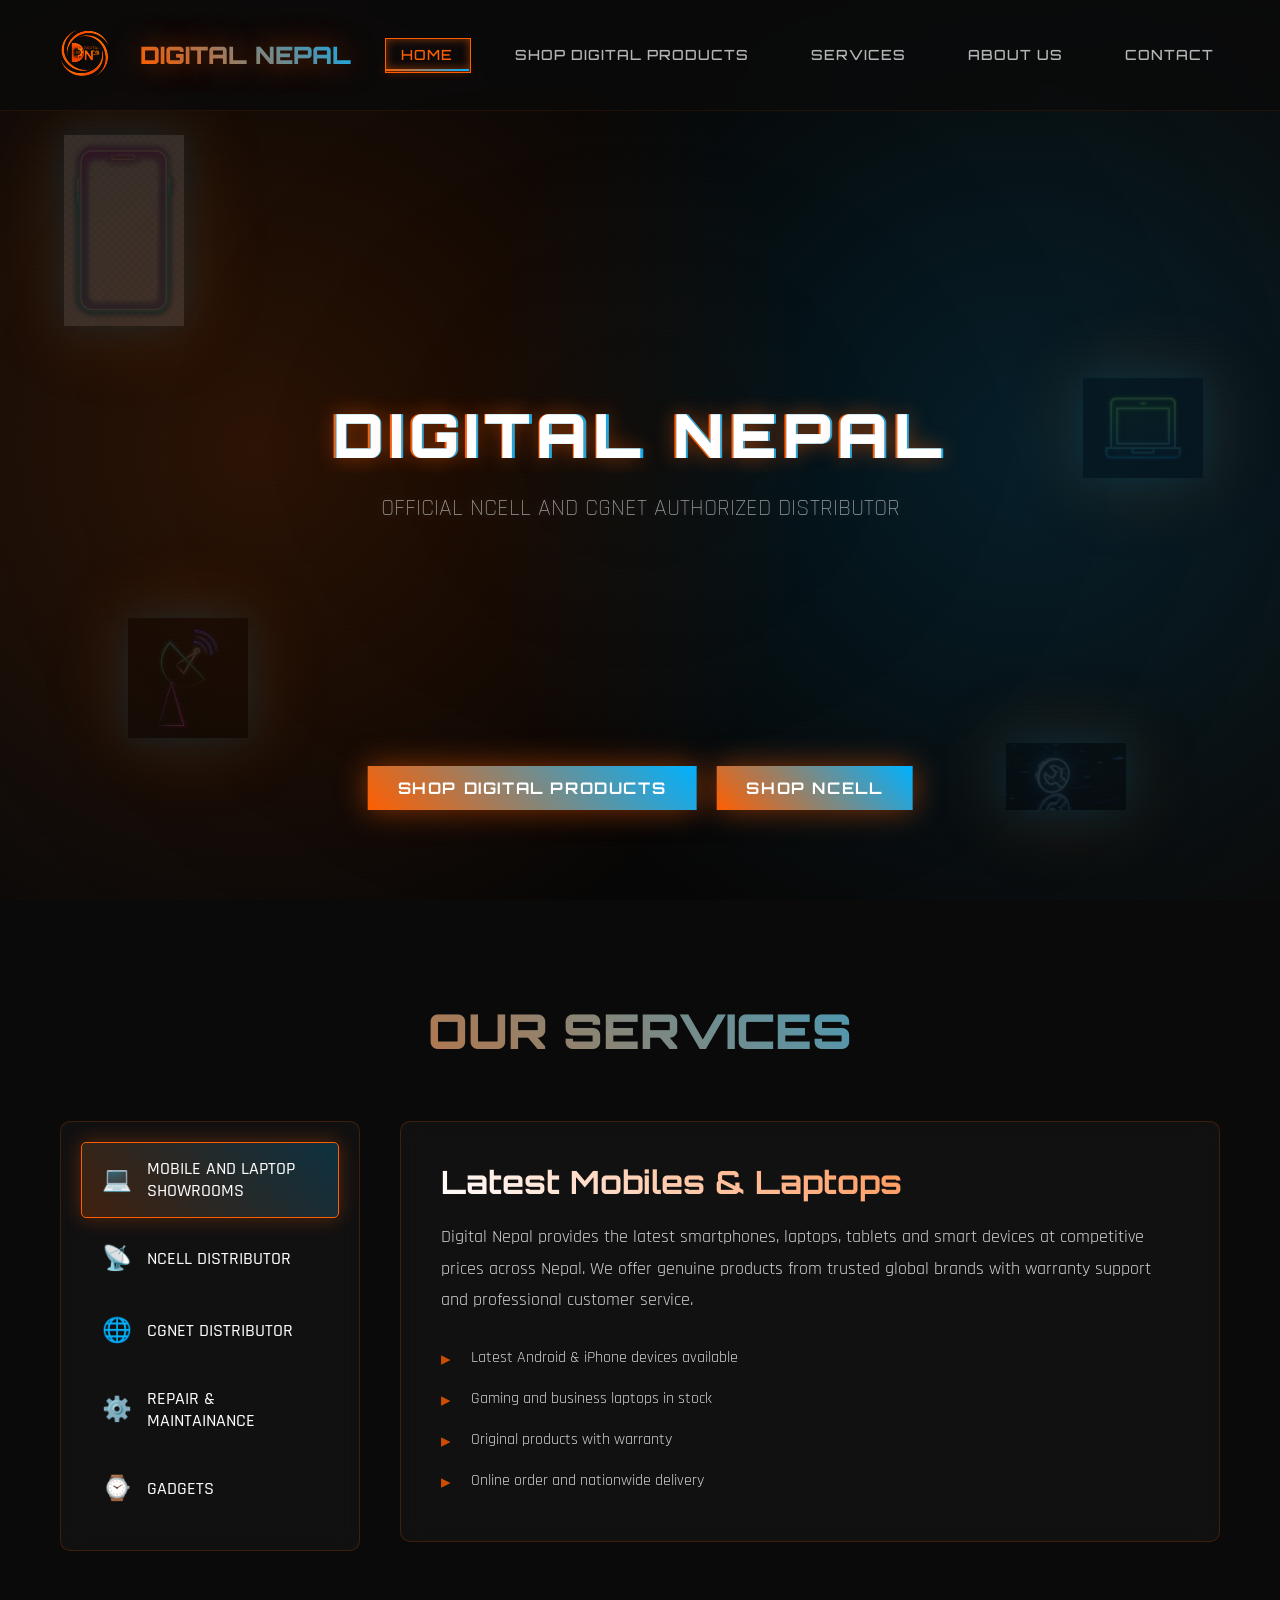
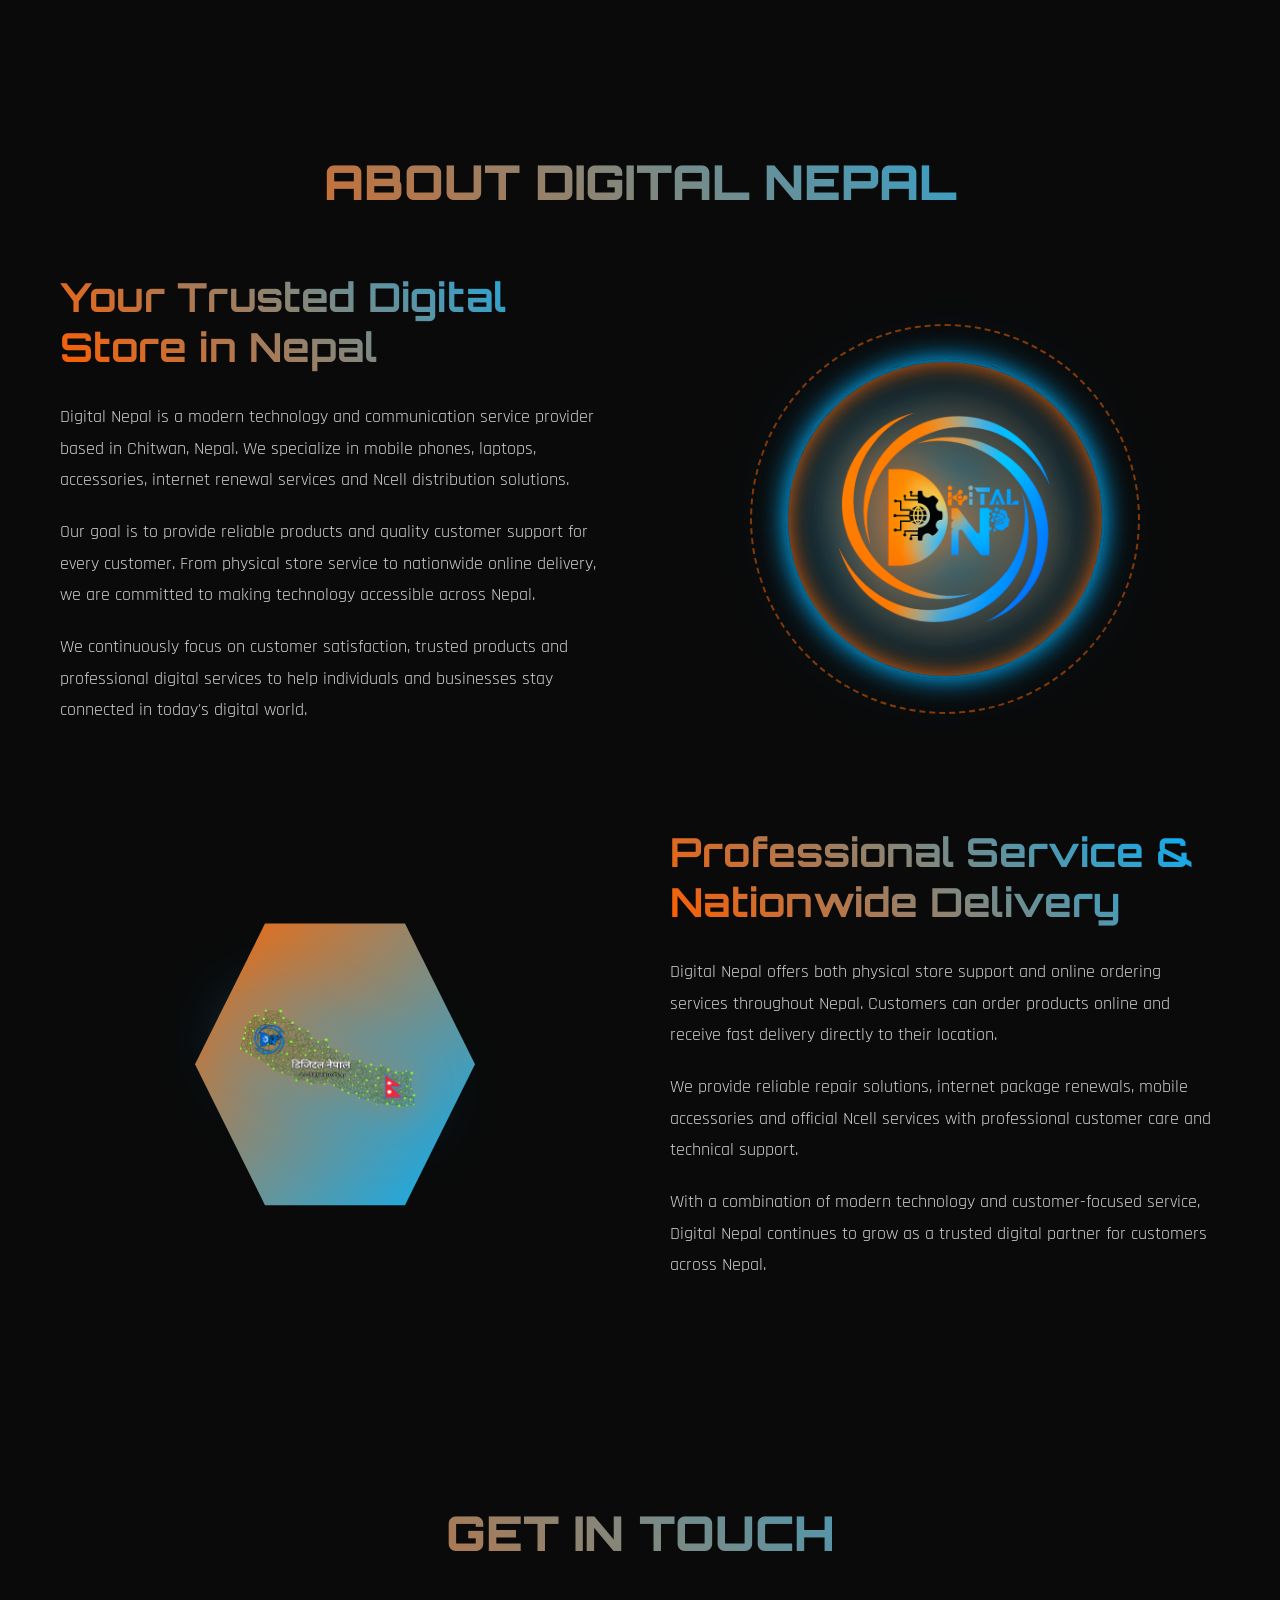
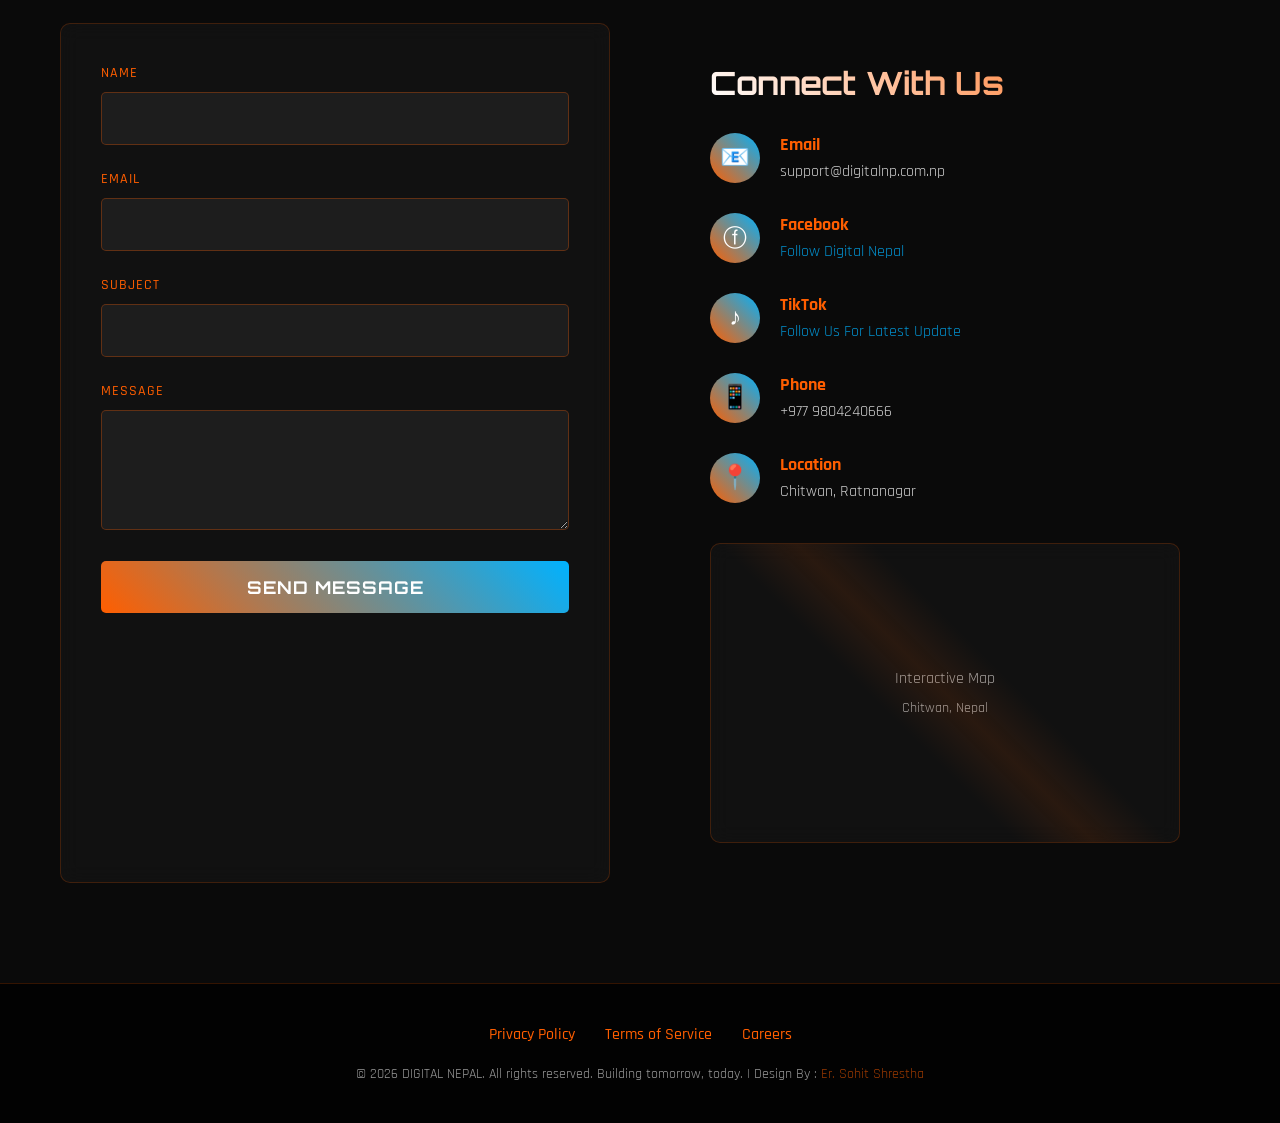
<file: index.html>
<!DOCTYPE html>
<html lang="en">
<head>
    <meta charset="UTF-8">
    <meta name="viewport" content="width=device-width, initial-scale=1.0">
    <title>DIGITAL NEPAL - We Makes Our Nation Digital</title>
    <link href="https://fonts.googleapis.com/css2?family=Orbitron:wght@400;700;900&family=Rajdhani:wght@300;400;500;700&display=swap" rel="stylesheet">
    <link href="templatemo-electric-xtra.css" rel="stylesheet">
<!--

TemplateMo 596 Electric Xtra

https://templatemo.com/tm-596-electric-xtra

-->
</head>
<body>
    <!--Start of Tawk.to Script-->
<script type="text/javascript">
var Tawk_API=Tawk_API||{}, Tawk_LoadStart=new Date();
(function(){
var s1=document.createElement("script"),s0=document.getElementsByTagName("script")[0];
s1.async=true;
s1.src='https://embed.tawk.to/6a8c3a281894113443386c17/1k0ps6bnq';
s1.charset='UTF-8';
s1.setAttribute('crossorigin','*');
s0.parentNode.insertBefore(s1,s0);
})();
</script>
<!--End of Tawk.to Script-->
    <!-- Animated Grid Background -->
    <div class="grid-bg"></div>
    <div class="gradient-overlay"></div>
    <div class="scanlines"></div>

    <!-- Animated Shapes -->
<div class="premium-floating-icons">

    <img src="img/mobile.png" class="premium-icon icon-mobile">

    <img src="img/laptop.png" class="premium-icon icon-laptop">

    <img src="img/network.png" class="premium-icon icon-network">

    <img src="img/repair.png" class="premium-icon icon-repair">

</div>
    
    <!-- Floating Particles -->
    <div id="particles"></div>

    <!-- Navigation -->
    <nav id="navbar">
        <div class="nav-container">
            <a href="https://digitalnp.com.np" class="logo-link">
                <img src="img/logo.png" alt="Digital Nepal Logo" class="main-logo">
                    <defs>
                        <linearGradient id="logoGradient" x1="0%" y1="0%" x2="100%" y2="100%">
                            <stop offset="0%" style="stop-color:#FF5E00;stop-opacity:1" />
                            <stop offset="100%" style="stop-color:#00B2FF;stop-opacity:1" />
                        </linearGradient>
                    </defs>
                    <polygon points="20,2 38,14 38,26 20,38 2,26 2,14" fill="none" stroke="url(#logoGradient)" stroke-width="2"/>
                    <polygon points="20,8 32,16 32,24 20,32 8,24 8,16" fill="url(#logoGradient)" opacity="0.3"/>
                    <circle cx="20" cy="20" r="3" fill="url(#logoGradient)"/>
                </svg>
                <span class="logo-text">DIGITAL NEPAL</span>
            </a>
            <ul class="nav-links" id="navLinks">
                <li><a href="#home" class="nav-link">Home</a></li>
                <li>
    <a href="https://vyaparapp.in/store/hamrodigitalnepal1"
       class="nav-link"
       target="_blank">
       SHOP DIGITAL PRODUCTS
    </a>
</li>
                <li><a href="#features" class="nav-link">SERVICES</a></li>
                <li>
    <a href="about.html" class="nav-link">About Us</a>
</li>
                <li><a href="#contact" class="nav-link">Contact</a></li>
            </ul>
            <div class="menu-toggle" id="menuToggle">
                <span></span>
                <span></span>
                <span></span>
            </div>
        </div>
    </nav>

    <!-- Hero Section -->
    <section class="hero" id="home">
        <div class="hero-content">
            <div class="text-rotator">
                <div class="text-set active">
                    <h1 class="glitch-text" data-text="DIGITAL NEPAL">DIGITAL NEPAL</h1>
                    <p class="subtitle">OFFICIAL NCELL AND CGNET AUTHORIZED DISTRIBUTOR</p>
                </div>
                <div class="text-set">
                    <h1 class="glitch-text" data-text="OUR NEPAL">OUR NEPAL</h1>
                    <p class="subtitle">WE MAKES OUR NATION DIGITAL</p>
                </div>
                <div class="text-set">
                    <h1 class="glitch-text" data-text="DIGITAL NEPAL">DIGITAL NEPAL</h1>
                    <p class="subtitle">मोबाइल र ल्यापटप, नेपाल भरि डेलिभरी को सुबिधा</p>
                </div>
            </div>
        </div>
        <div class="cta-container">
            <a href="https://vyaparapp.in/store/hamrodigitalnepal1" class="cta-button cta-primary">SHOP DIGITAL PRODUCTS</a>
            <a href="https://vyaparapp.in/store/hamrodigitalnepal2" class="cta-button cta-primary">SHOP NCELL</a>
        </div>
    </section>

    <!-- Features Section with Tabs -->
    <section class="features" id="features">
        <h2 class="section-title">Our Services</h2>
        <div class="features-container">
            <div class="feature-tabs">
                <div class="tab-item active" data-tab="MOBILE-AND-LAPTOP-SHOWROOMS">
                    <span class="tab-icon">💻</span>
                    <span>MOBILE AND LAPTOP SHOWROOMS</span>
                </div>
                <div class="tab-item" data-tab="NCELL-DISTRIBUTOR">
                    <span class="tab-icon">📡</span>
                    <span>NCELL DISTRIBUTOR</span>
                </div>
                <div class="tab-item" data-tab="CGNET-DISTRIBUTOR">
                    <span class="tab-icon">🌐</span>
                    <span>CGNET DISTRIBUTOR</span>
                </div>
                <div class="tab-item" data-tab="REPAIR-&-MAINTAINANCE">
                    <span class="tab-icon">⚙️</span>
                    <span>REPAIR & MAINTAINANCE</span>
                </div>
                <div class="tab-item" data-tab="GADGETS">
                    <span class="tab-icon">⌚</span>
                    <span>GADGETS</span>
                </div>
            </div>
            <div class="feature-content">
                <div class="content-panel active" id="MOBILE-AND-LAPTOP-SHOWROOMS">
                    <h3>Latest Mobiles & Laptops</h3>
                    <p>Digital Nepal provides the latest smartphones, laptops, tablets and smart devices at competitive prices across Nepal. We offer genuine products from trusted global brands with warranty support and professional customer service.</p>
                    <ul class="feature-list">
                        <li>Latest Android & iPhone devices available</li>
                        <li>Gaming and business laptops in stock</li>
                        <li>Original products with warranty</li>
                        <li>Online order and nationwide delivery</li>
                    </ul>
                </div>
                <div class="content-panel" id="NCELL-DISTRIBUTOR">
                    <h3>Ncell Recharge, SIM & VFT Services</h3>
                    <p>Digital Nepal is an authorised Ncell distributor providing recharge cards, SIM cards, topup services, internet packs and Virtual Funds Transfer (VFT) services at wholesale and retail prices.</p>
                    <ul class="feature-list">
                        <li>Ncell recharge cards available</li>
                        <li>SIM card activation and replacement</li>
                        <li>Data and voice pack renewal</li>
                        <li>Virtual Funds Transfer (VFT)</li>
                        <li>Wholesale recharge distribution</li>
                    </ul>
                </div>
                <div class="content-panel" id="CGNET-DISTRIBUTOR">
                    <h3>Nepal's Best Internet Service Provider</h3>
                    <p>We provide internet new best packages for students, home users, business purpose, dedicated line with blazing speeds with best price. We also provide renewal and payment services for various Internet Service Providers in Nepal. Customers can quickly renew internet packages and receive instant activation support.</p>
                    <ul class="feature-list">
                        <li>Same day connection</li>
                        <li>Instant online activation</li>
                        <li>Free latest Technology Dual Band Router with free installation.</li>
                        <li>Fast Customer Service</li>
                        <li>Available both Internet and IPTV Facility</li>
                    </ul>
                </div>
                <div class="content-panel" id="REPAIR-&-MAINTAINANCE">
                    <h3>Mobile & Laptop Repair Services</h3>
                    <p>We provide professional repair services for mobile phones, laptops and electronic devices. Our experienced technicians diagnose and repair hardware and software issues using quality tools and genuine parts.</p>
                    <ul class="feature-list">
                        <li>Display and touch replacement</li>
                        <li>Battery and charging repair</li>
                        <li>Laptop formatting and upgrades</li>
                        <li>Fast and reliable service support</li>
                        <li>Software troubleshooting solutions</li>
                    </ul>
                </div>
                <div class="content-panel" id="GADGETS">
                    <h3>Mobile Accessories & Gadgets</h3>
                    <p>Digital Nepal offers a wide range of mobile accessories and smart gadgets including earphones, smartwatches, chargers, speakers, keyboards and premium protection products for your devices.</p>
                    <ul class="feature-list">
                        <li>Original chargers and cables</li>
                        <li>Wireless earbuds and speakers</li>
                        <li>Smart watches and gadgets</li>
                        <li>Tempered glass and phone covers</li>
                        <li>Gaming accessories available</li>
                    </ul>
                </div>
            </div>
        </div>
    </section>

    <!-- About Section -->
    <section class="about" id="about">
        <h2 class="section-title">About Digital Nepal</h2>
        <div class="about-content">
            <div class="about-text">
                <h2>Your Trusted Digital Store in Nepal</h2>
                <p>Digital Nepal is a modern technology and communication service provider based in Chitwan, Nepal. We specialize in mobile phones, laptops, accessories, internet renewal services and Ncell distribution solutions.</p>
                <p>Our goal is to provide reliable products and quality customer support for every customer. From physical store service to nationwide online delivery, we are committed to making technology accessible across Nepal.</p>
                <p>We continuously focus on customer satisfaction, trusted products and professional digital services to help individuals and businesses stay connected in today's digital world.</p>
            </div>
            <div class="about-visual">
                <div class="premium-about-logo">

    <div class="ring ring-one"></div>
    <div class="ring ring-two"></div>

    <img src="img/sohit.png"
         alt="Digital Nepal"
         class="premium-logo">

</div>
            </div>
        </div>
        
        <!-- Second row with reversed layout -->
        <div class="about-content" style="margin-top: 80px;">
            <div class="about-visual">
                <div class="premium-hexagon">

    <div class="hex-border"></div>

    <img src="img/nepal.png"
         alt="Digital Nepal"
         class="hex-logo">

</div>
            </div>
            <div class="about-text">
                <h2>Professional Service & Nationwide Delivery</h2>
                <p>Digital Nepal offers both physical store support and online ordering services throughout Nepal. Customers can order products online and receive fast delivery directly to their location.</p>
                <p>We provide reliable repair solutions, internet package renewals, mobile accessories and official Ncell services with professional customer care and technical support.</p>
                <p>With a combination of modern technology and customer-focused service, Digital Nepal continues to grow as a trusted digital partner for customers across Nepal.</p>
            </div>
        </div>
    </section>

    <!-- Contact Section -->
    <section class="contact" id="contact">
        <h2 class="section-title">Get In Touch</h2>
        <div class="contact-container">
            <div class="contact-form">
                <form id="contactForm">
                    <div class="form-group">
                        <label for="name">Name</label>
                        <input type="text" id="name" name="name" required>
                    </div>
                    <div class="form-group">
                        <label for="email">Email</label>
                        <input type="email" id="email" name="email" required>
                    </div>
                    <div class="form-group">
                        <label for="subject">Subject</label>
                        <input type="text" id="subject" name="subject" required>
                    </div>
                    <div class="form-group">
                        <label for="message">Message</label>
                        <textarea id="message" name="message" required></textarea>
                    </div>
                    <button type="submit" class="submit-btn">Send Message</button>
                </form>
            </div>
            <div class="contact-info">
                <h3>Connect With Us</h3>
                <div class="info-item">
                    <div class="info-icon">📧</div>
                    <div class="info-details">
                        <h4>Email</h4>
                        <p>support@digitalnp.com.np</p>
                    </div>
                </div>
                <div class="info-item">
                    <div class="info-icon">ⓕ</div>
                    <div class="info-details">
                        <h4>Facebook</h4>
                        <p>
                            <a href="https://www.facebook.com/ourdigitalnepal" target="_blank" style="color:#00B2FF; text-decoration:none;">
                Follow Digital Nepal
            </a>
        </p>
                    </div>
                </div>
                <div class="info-item">
                    <div class="info-icon">♪</div>
                    <div class="info-details">
                        <h4>TikTok</h4>
                        <p>
                            <a href="https://www.tiktok.com/@hdnepalofficial?_r=1&_t=ZS-96DF1XPvjnR" target="_blank" style="color:#00B2FF; text-decoration:none;">
                Follow Us For Latest Update
            </a>
        </p>
                    </div>
                </div>
                <div class="info-item">
                    <div class="info-icon">📱</div>
                    <div class="info-details">
                        <h4>Phone</h4>
                        <p>+977 9804240666</p>
                    </div>
                </div>
                <div class="info-item">
                    <div class="info-icon">📍</div>
                    <div class="info-details">
                        <h4>Location</h4>
                        <p>Chitwan, Ratnanagar</p>
                    </div>
                </div>
                <div class="map-container">
                    <div class="map-placeholder">
                        <p>Interactive Map</p>
                        <p style="font-size: 0.9rem; margin-top: 10px;">Chitwan, Nepal</p>
                    </div>
                    <div class="map-overlay"></div>
                </div>
            </div>
        </div>
    </section>

                        
    <!-- Footer -->
    <footer>
        <div class="footer-content">
            <div class="footer-links">
                <a href="#privacy">Privacy Policy</a>
                <a href="#terms">Terms of Service</a>
                <a href="#careers">Careers</a>
            </div>
            <p class="copyright">© 2026 DIGITAL NEPAL. All rights reserved. Building tomorrow, today. | Design By : <a href="https://digitalnp.com.np" target="_blank" rel="nofollow noopener">Er. Sohit Shrestha</a></p>
        </div>
    </footer>
<script src="templatemo-electric-scripts.js"></script>
</body>
</html>
</file>
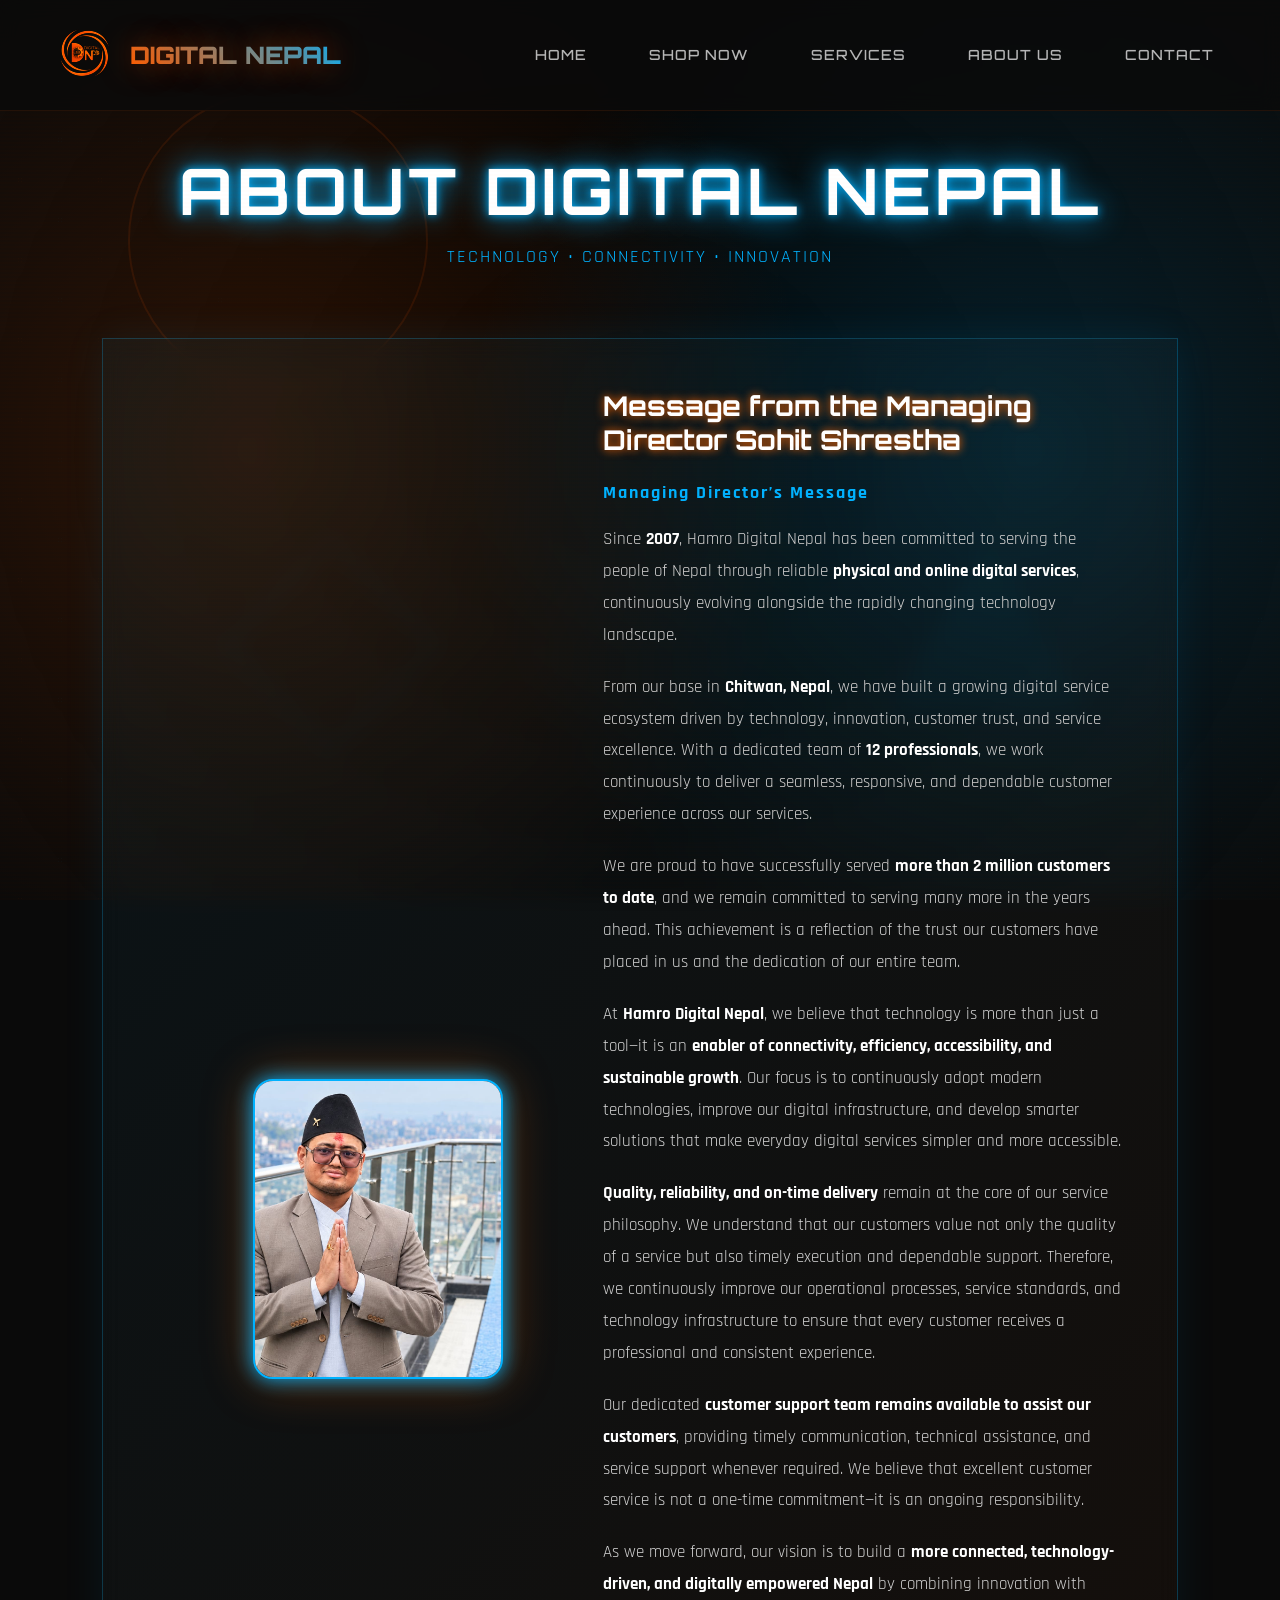
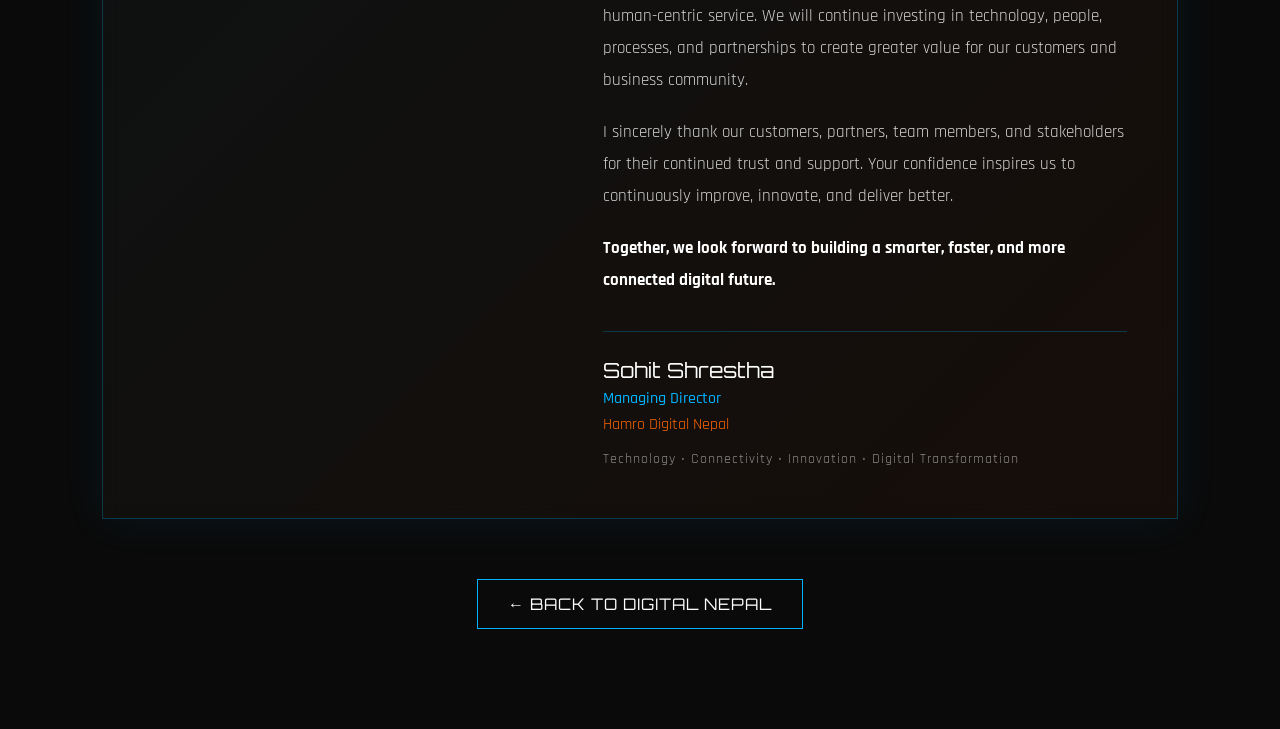
<file: about.html>
<!DOCTYPE html>
<html lang="en">

<head>
    <meta charset="UTF-8">

    <meta name="viewport"
          content="width=device-width, initial-scale=1.0">

    <title>About Us - Digital Nepal</title>

    <link href="https://fonts.googleapis.com/css2?family=Orbitron:wght@400;700;900&family=Rajdhani:wght@300;400;500;700&display=swap"
          rel="stylesheet">

    <link href="templatemo-electric-xtra.css"
          rel="stylesheet">

    <style>

        /* =========================
           ABOUT PAGE
        ========================= */

        .about-page {
            min-height: 100vh;
            padding: 150px 8% 100px;
            position: relative;
        }

        .about-page-container {
            max-width: 1200px;
            margin: auto;
        }

        /* Page Title */

        .about-page-title {
            text-align: center;
            margin-bottom: 70px;
        }

        .about-page-title h1 {
            font-family: 'Orbitron', sans-serif;
            font-size: clamp(2rem, 5vw, 4rem);
            color: #ffffff;
            text-transform: uppercase;
            letter-spacing: 4px;

            text-shadow:
                0 0 10px #00B2FF,
                0 0 30px #00B2FF;
        }

        .about-page-title p {
            margin-top: 15px;
            color: #00B2FF;
            font-size: 1.1rem;
            letter-spacing: 2px;
        }

        /* =========================
           MD SECTION
        ========================= */

        .md-section {
            display: grid;
            grid-template-columns: 380px 1fr;
            gap: 70px;
            align-items: center;

            padding: 50px;

            border: 1px solid rgba(0,178,255,0.25);

            background:
                linear-gradient(
                    135deg,
                    rgba(0,178,255,0.06),
                    rgba(255,94,0,0.05)
                );

            box-shadow:
                0 0 40px rgba(0,178,255,0.08);

            backdrop-filter: blur(10px);
        }

        /* =========================
           MD PHOTO
        ========================= */

        .md-photo-area {
    position: relative;
    width: 450px;
    height: 450px;
    margin: auto;

    display: flex;
    justify-content: center;
    align-items: center;
}

.md-photo {
    position: relative;

    width: 360px;
    height: 390px;

    object-fit: cover;

    z-index: 5;

    border-radius: 20px;

    border: 2px solid #00B2FF;

    box-shadow:
        0 0 20px #00B2FF,
        0 0 50px rgba(255,102,0,0.4);

    background: #080808;
}
        .md-photo-ring::before {
            content: "";

            position: absolute;

            inset: 15px;

            border-radius: 50%;

            border: 2px dashed #ff6600;

            box-shadow:
                0 0 20px #ff6600;
        }

        .md-photo {
            position: relative;

            width: 250px;
            height: 300px;

            object-fit: cover;

            z-index: 5;

            border-radius: 20px;

            border: 2px solid #00B2FF;

            box-shadow:
                0 0 20px #00B2FF,
                0 0 50px rgba(255,102,0,0.4);

            background: #080808;
        }

        /* =========================
           MESSAGE
        ========================= */

        .md-message h2 {
            font-family: 'Orbitron', sans-serif;

            font-size: 1.7rem;

            color: #ffffff;

            margin-bottom: 25px;

            text-shadow:
                0 0 10px #ff6600;
        }

        .md-message h3 {
            color: #00B2FF;

            font-size: 1.1rem;

            margin-bottom: 20px;

            letter-spacing: 2px;
        }

        .md-message p {
            color: #d4d4d4;

            font-size: 1.05rem;

            line-height: 1.9;

            margin-bottom: 20px;
        }

        .md-message strong {
            color: #ffffff;
        }

        /* =========================
           SIGNATURE
        ========================= */

        .md-signature {
            margin-top: 35px;

            padding-top: 25px;

            border-top: 1px solid rgba(0,178,255,0.25);
        }

        .md-name {
            font-family: 'Orbitron', sans-serif;

            font-size: 1.3rem;

            color: #ffffff;
        }

        .md-position {
            color: #00B2FF;

            margin-top: 5px;

            font-weight: 500;
        }

        .md-company {
            color: #ff6600;

            margin-top: 5px;
        }

        .md-tagline {
            margin-top: 15px;

            color: #888;

            font-size: 0.9rem;

            letter-spacing: 1px;
        }

        /* =========================
           BACK BUTTON
        ========================= */

        .about-back {
            text-align: center;

            margin-top: 60px;
        }

        .about-back a {
            display: inline-block;

            padding: 14px 30px;

            color: #ffffff;

            text-decoration: none;

            border: 1px solid #00B2FF;

            transition: 0.3s;

            font-family: 'Orbitron', sans-serif;

            letter-spacing: 1px;
        }

        .about-back a:hover {
            background: #00B2FF;

            color: #000000;

            box-shadow:
                0 0 20px #00B2FF,
                0 0 40px #00B2FF;
        }

        /* =========================
           ANIMATION
        ========================= */

        @keyframes mdRotate {

            from {
                transform: rotate(0deg);
            }

            to {
                transform: rotate(360deg);
            }

        }

        /* =========================
           MOBILE
        ========================= */

        @media (max-width: 850px) {

            .about-page {
                padding: 120px 20px 70px;
            }

            .md-section {
                grid-template-columns: 1fr;

                padding: 30px 20px;

                gap: 40px;
            }

            @media (max-width: 850px) {

    .md-photo-area {
        width: 320px;
        height: 380px;
    }

    .md-photo {
        width: 300px;
        height: 320px;
    }

}

            .md-message h2 {
                font-size: 1.4rem;
            }

            .md-message p {
                font-size: 1rem;
            }

        }

    </style>
</head>

<body>

    <!-- Background -->

    <div class="grid-bg"></div>
    <div class="gradient-overlay"></div>
    <div class="scanlines"></div>

    <div class="shapes-container">
        <div class="shape shape-circle"></div>
        <div class="shape shape-triangle"></div>
        <div class="shape shape-square"></div>
    </div>

    <div id="particles"></div>


    <!-- Navigation -->

    <nav id="navbar">

        <div class="nav-container">

            <a href="index.html"
               class="logo-link">

                <img src="img/logo.png"
                     alt="Digital Nepal Logo"
                     class="main-logo">

                <span class="logo-text">
                    DIGITAL NEPAL
                </span>

            </a>

            <ul class="nav-links">

                <li>
                    <a href="index.html"
                       class="nav-link">
                        Home
                    </a>
                </li>

                <li>
                    <a href="https://vyaparapp.in/store/hamrodigitalnepal1"
                       class="nav-link"
                       target="_blank">
                        Shop Now
                    </a>
                </li>

                <li>
                    <a href="index.html#features"
                       class="nav-link">
                        Services
                    </a>
                </li>

                <li>
                    <a href="about.html"
                       class="nav-link">
                        About Us
                    </a>
                </li>

                <li>
                    <a href="index.html#contact"
                       class="nav-link">
                        Contact
                    </a>
                </li>

            </ul>

        </div>

    </nav>


    <!-- ABOUT PAGE -->

    <main class="about-page">

        <div class="about-page-container">

            <div class="about-page-title">

                <h1>About Digital Nepal</h1>

                <p>
                    TECHNOLOGY • CONNECTIVITY • INNOVATION
                </p>

            </div>


            <!-- MD SECTION -->

            <section class="md-section">


                <!-- PHOTO -->

                <div class="md-photo-area">


                    <img src="img/md-photo.jpg"
                         alt="Managing Director Sohit Shrestha - Digital Nepal"
                         class="md-photo">

                </div>


                <!-- MESSAGE -->

                <div class="md-message">

                    <h2>
                        Message from the Managing Director Sohit Shrestha
                    </h2>

                    <h3>
                        Managing Director’s Message
                    </h3>


                    <p>
        Since <strong>2007</strong>, Hamro Digital Nepal has been committed
        to serving the people of Nepal through reliable
        <strong>physical and online digital services</strong>,
        continuously evolving alongside the rapidly changing technology
        landscape.
    </p>

    <p>
        From our base in <strong>Chitwan, Nepal</strong>, we have built a
        growing digital service ecosystem driven by technology, innovation,
        customer trust, and service excellence. With a dedicated team of
        <strong>12 professionals</strong>, we work continuously to deliver
        a seamless, responsive, and dependable customer experience across
        our services.
    </p>

    <p>
        We are proud to have successfully served
        <strong>more than 2 million customers to date</strong>, and we remain
        committed to serving many more in the years ahead. This achievement
        is a reflection of the trust our customers have placed in us and
        the dedication of our entire team.
    </p>

    <p>
        At <strong>Hamro Digital Nepal</strong>, we believe that technology
        is more than just a tool—it is an
        <strong>enabler of connectivity, efficiency, accessibility,
        and sustainable growth</strong>. Our focus is to continuously adopt
        modern technologies, improve our digital infrastructure, and develop
        smarter solutions that make everyday digital services simpler and
        more accessible.
    </p>

    <p>
        <strong>Quality, reliability, and on-time delivery</strong> remain
        at the core of our service philosophy. We understand that our
        customers value not only the quality of a service but also timely
        execution and dependable support. Therefore, we continuously improve
        our operational processes, service standards, and technology
        infrastructure to ensure that every customer receives a professional
        and consistent experience.
    </p>

    <p>
        Our dedicated <strong>customer support team remains available to
        assist our customers</strong>, providing timely communication,
        technical assistance, and service support whenever required.
        We believe that excellent customer service is not a one-time
        commitment—it is an ongoing responsibility.
    </p>

    <p>
        As we move forward, our vision is to build a
        <strong>more connected, technology-driven, and digitally empowered
        Nepal</strong> by combining innovation with human-centric service.
        We will continue investing in technology, people, processes, and
        partnerships to create greater value for our customers and business
        community.
    </p>

    <p>
        I sincerely thank our customers, partners, team members, and
        stakeholders for their continued trust and support. Your confidence
        inspires us to continuously improve, innovate, and deliver better.
    </p>

    <p class="md-closing-message">
        <strong>
            Together, we look forward to building a smarter, faster,
            and more connected digital future.
        </strong>
    </p>

                    <!-- SIGNATURE -->

                    <div class="md-signature">

                        <div class="md-name">
                            Sohit Shrestha
                        </div>

                        <div class="md-position">
                            Managing Director
                        </div>

                        <div class="md-company">
                            Hamro Digital Nepal
                        </div>

                        <div class="md-tagline">
                            Technology • Connectivity • Innovation •
                            Digital Transformation
                        </div>

                    </div>

                </div>

            </section>


            <!-- BACK -->

            <div class="about-back">

                <a href="index.html">
                    ← BACK TO DIGITAL NEPAL
                </a>

            </div>

        </div>

    </main>


    <script src="templatemo-electric-scripts.js"></script>

</body>

</html>
</file>
<file: templatemo-electric-xtra.css>
/*

TemplateMo 596 Electric Xtra

https://templatemo.com/tm-596-electric-xtra

*/

@charset "utf-8";

/* CSS Document */

* {
            margin: 0;
            padding: 0;
            box-sizing: border-box;
        }

        body {
            font-family: 'Rajdhani', sans-serif;
            background: #0a0a0a;
            color: #ffffff;
            overflow-x: hidden;
            position: relative;
            font-weight: 400;

            touch-action: manipulation;
-webkit-text-size-adjust: 100%;
overflow-x: hidden;        
        }

        /* Animated background with hexagon pattern */
        .grid-bg {
            position: fixed;
            top: 0;
            left: 0;
            width: 100%;
            height: 100%;
            background-image: 
                radial-gradient(circle at 25% 25%, transparent 2%, rgba(255, 94, 0, 0.03) 2%, rgba(255, 94, 0, 0.03) 3%, transparent 3%),
                radial-gradient(circle at 75% 75%, transparent 2%, rgba(0, 178, 255, 0.03) 2%, rgba(0, 178, 255, 0.03) 3%, transparent 3%);
            background-size: 80px 80px;
            animation: grid-move 30s linear infinite;
            z-index: -2;
        }

        /* Animated shapes */
        .shapes-container {
            position: fixed;
            width: 100%;
            height: 100%;
            pointer-events: none;
            z-index: -1;
        }

        .shape {
            position: absolute;
            opacity: 0.1;
        }

        .shape-circle {
            width: 300px;
            height: 300px;
            border: 2px solid #FF5E00;
            border-radius: 50%;
            top: 10%;
            left: 10%;
            animation: float-rotate 20s ease-in-out infinite;
        }

        .shape-triangle {
            width: 0;
            height: 0;
            border-left: 100px solid transparent;
            border-right: 100px solid transparent;
            border-bottom: 173px solid rgba(0, 178, 255, 0.2);
            top: 60%;
            right: 15%;
            animation: float-rotate 25s ease-in-out infinite reverse;
        }

        .shape-square {
            width: 150px;
            height: 150px;
            border: 2px solid #00B2FF;
            transform: rotate(45deg);
            bottom: 20%;
            left: 20%;
            animation: float-rotate 22s ease-in-out infinite;
        }

        @keyframes float-rotate {
            0%, 100% {
                transform: translateY(0) rotate(0deg) scale(1);
            }
            25% {
                transform: translateY(-30px) rotate(90deg) scale(1.1);
            }
            50% {
                transform: translateY(20px) rotate(180deg) scale(0.9);
            }
            75% {
                transform: translateY(-10px) rotate(270deg) scale(1.05);
            }
        }

        /* Gradient overlay */
        .gradient-overlay {
            position: fixed;
            top: 0;
            left: 0;
            width: 100%;
            height: 100%;
            background: radial-gradient(circle at 20% 50%, rgba(255, 94, 0, 0.15) 0%, transparent 50%),
                        radial-gradient(circle at 80% 50%, rgba(0, 178, 255, 0.15) 0%, transparent 50%),
                        radial-gradient(circle at 50% 50%, rgba(0, 0, 0, 0.8) 0%, transparent 100%);
            z-index: -1;
            animation: gradient-shift 10s ease-in-out infinite;
        }

        @keyframes gradient-shift {
            0%, 100% { transform: scale(1) rotate(0deg); }
            50% { transform: scale(1.1) rotate(180deg); }
        }

        @keyframes grid-move {
            0% { transform: translate(0, 0); }
            100% { transform: translate(80px, 80px); }
        }

        /* Floating particles */
        .particle {
            position: fixed;
            pointer-events: none;
            opacity: 0;
            z-index: 1;
        }

        .particle::before {
            content: '';
            position: absolute;
            width: 2px;
            height: 2px;
            background: #FF5E00;
            box-shadow: 0 0 10px #FF5E00, 0 0 20px #FF5E00;
            animation: float-up 15s linear infinite;
        }

        @keyframes float-up {
            0% {
                transform: translateY(100vh) rotate(0deg);
                opacity: 0;
            }
            10% {
                opacity: 1;
            }
            90% {
                opacity: 1;
            }
            100% {
                transform: translateY(-100vh) rotate(720deg);
                opacity: 0;
            }
        }

        /* Navigation */
        nav {
            position: fixed;
            top: 0;
            width: 100%;
            padding: 20px 50px;
            background: rgba(10, 10, 10, 0.8);
            backdrop-filter: blur(10px);
            z-index: 1000;
            transition: all 0.3s ease;
            border-bottom: 1px solid rgba(255, 94, 0, 0.1);
        }

        nav.scrolled {
            padding: 15px 50px;
            background: rgba(10, 10, 10, 0.95);
            box-shadow: 0 5px 30px rgba(255, 94, 0, 0.2);
        }

        .nav-container {
            max-width: 1200px;
            margin: 0 auto;
            display: flex;
            justify-content: space-between;
            align-items: center;
        }

        .logo-link {
            display: flex;
            align-items: center;
            text-decoration: none;
            gap: 10px;
        }

        .logo-svg {
            .main-logo{
    height:60px;
    width:auto;
    border-radius:10px;
    object-fit:contain;
}
        }

        .logo-text {
            font-family: 'Orbitron', monospace;
            font-size: 24px;
            font-weight: 900;
            background: linear-gradient(45deg, #FF5E00, #00B2FF);
            -webkit-background-clip: text;
            -webkit-text-fill-color: transparent;
            animation: glow 2s ease-in-out infinite;
            text-shadow: 0 0 30px rgba(255, 94, 0, 0.5);
        }

        @keyframes glow {
            0%, 100% { 
                filter: brightness(1);
                text-shadow: 0 0 30px rgba(255, 94, 0, 0.5);
            }
            50% { 
                filter: brightness(1.5);
                text-shadow: 0 0 40px rgba(255, 94, 0, 0.8);
            }
        }

        .nav-links {
            display: flex;
            gap: 30px;
            list-style: none;
        }

        .nav-links a {
            text-decoration: none;
            color: #ffffff;
            position: relative;
            transition: all 0.3s ease;
            padding: 8px 16px;
            font-family: 'Orbitron', monospace;
            font-weight: 500;
            font-size: 14px;
            text-transform: uppercase;
            letter-spacing: 1px;
            opacity: 0.7;
        }

        .nav-links a.active {
            opacity: 1;
            color: #FF5E00;
        }

        .nav-links a::before {
            content: '';
            position: absolute;
            top: 0;
            left: 0;
            width: 100%;
            height: 100%;
            border: 1px solid transparent;
            transition: all 0.3s ease;
        }

        .nav-links a:hover::before,
        .nav-links a.active::before {
            border-color: #FF5E00;
            box-shadow: inset 0 0 10px rgba(255, 94, 0, 0.5);
        }

        .nav-links a::after {
            content: '';
            position: absolute;
            bottom: 0;
            left: 0;
            width: 0;
            height: 2px;
            background: linear-gradient(90deg, #FF5E00, #00B2FF);
            transition: width 0.3s ease;
            box-shadow: 0 0 10px rgba(255, 94, 0, 0.8);
        }

        .nav-links a:hover::after,
        .nav-links a.active::after {
            width: 100%;
        }

        /* Mobile menu */
        .menu-toggle {
            display: none;
            flex-direction: column;
            cursor: pointer;
            gap: 4px;
        }

        .menu-toggle span {
            width: 25px;
            height: 2px;
            background: #FF5E00;
            transition: all 0.3s ease;
        }

        .menu-toggle.active span:nth-child(1) {
            transform: rotate(45deg) translate(5px, 5px);
        }

        .menu-toggle.active span:nth-child(2) {
            opacity: 0;
        }

        .menu-toggle.active span:nth-child(3) {
            transform: rotate(-45deg) translate(5px, -5px);
        }

        /* Hero Section */
        .hero {
            min-height: 100vh;
            display: flex;
            flex-direction: column;
            align-items: center;
            justify-content: center;
            position: relative;
            padding: 80px 20px 20px;
        }

        .hero-content {
            text-align: center;
            max-width: 1200px;
            animation: fade-in-up 1s ease-out;
            z-index: 10;
            width: 100%;
            flex: 1;
            display: flex;
            flex-direction: column;
            justify-content: center;
        }

        /* Text Rotator Styles */
        .text-rotator {
            position: relative;
            min-height: 100px;
            margin-bottom: 20px;
            display: flex;
            align-items: center;
            justify-content: center;
            width: 100%;
        }

        .text-set {
            position: absolute;
            width: 100%;
            opacity: 0;
            display: none;
        }

        .text-set.active {
            opacity: 1;
            display: block;
        }

        .glitch-text {
            font-family: 'Orbitron', monospace;
            font-size: clamp(0.98rem, 2.94vw, 2.4rem);
            font-weight: 900;
            position: relative;
            text-transform: uppercase;
            letter-spacing: 0.1em;
            text-shadow: 0 0 20px rgba(255, 94, 0, 0.5);
            overflow: hidden;
        }

        .char {
            display: inline-block;
            opacity: 0;
            transform: translateY(50px);
            animation: charFlyIn 0.5s ease-out forwards;
        }

        @keyframes charFlyIn {
            to {
                opacity: 1;
                transform: translateY(0);
            }
        }

        .char.out {
            animation: charFlyOut 0.3s ease-in forwards;
        }

        @keyframes charFlyOut {
            to {
                opacity: 0;
                transform: translateY(-30px) rotateX(90deg);
            }
        }

        .subtitle {
            font-size: 1.5rem;
            margin: 20px 0;
            opacity: 0;
            text-shadow: 0 0 10px rgba(255, 255, 255, 0.3);
            font-weight: 300;
        }

        .subtitle.visible {
            animation: subtitleFade 0.8s ease-out 0.5s forwards;
        }

        @keyframes subtitleFade {
            to {
                opacity: 0.6;
            }
        }

        @keyframes fade-in-up {
            from {
                opacity: 0;
                transform: translateY(30px);
            }
            to {
                opacity: 1;
                transform: translateY(0);
            }
        }

        .glitch-text {
            font-family: 'Orbitron', monospace;
            font-size: clamp(2.6rem, 10vw, 3.8rem);
            font-weight: 900;
            position: relative;
            text-transform: uppercase;
            letter-spacing: 0.1em;
            text-shadow: 0 0 20px rgba(255, 94, 0, 0.5);
        }

        .glitch-text::before,
        .glitch-text::after {
            content: attr(data-text);
            position: absolute;
            top: 0;
            left: 0;
            width: 100%;
            height: 100%;
        }

        .glitch-text::before {
            animation: glitch-1 0.5s infinite;
            color: #FF5E00;
            z-index: -1;
            text-shadow: -2px 0 #FF5E00;
        }

        .glitch-text::after {
            animation: glitch-2 0.5s infinite;
            color: #00B2FF;
            z-index: -1;
            text-shadow: 2px 0 #00B2FF;
        }

        @keyframes glitch-1 {
            0%, 100% { clip-path: inset(0 0 0 0); transform: translate(0); }
            20% { clip-path: inset(33% 0 33% 0); transform: translate(-2px); }
            40% { clip-path: inset(66% 0 0 0); transform: translate(2px); }
            60% { clip-path: inset(0 0 66% 0); transform: translate(1px); }
            80% { clip-path: inset(25% 0 50% 0); transform: translate(-1px); }
        }

        @keyframes glitch-2 {
            0%, 100% { clip-path: inset(0 0 0 0); transform: translate(0); }
            20% { clip-path: inset(50% 0 25% 0); transform: translate(2px); }
            40% { clip-path: inset(0 0 75% 0); transform: translate(-2px); }
            60% { clip-path: inset(75% 0 0 0); transform: translate(-1px); }
            80% { clip-path: inset(40% 0 40% 0); transform: translate(1px); }
        }

        .subtitle {
            font-size: 1.5rem;
            margin: 20px 0;
            opacity: 0.6;
            animation: fade-in 1s ease-out 0.5s both;
            text-shadow: 0 0 10px rgba(255, 255, 255, 0.3);
            font-weight: 300;
        }

        @keyframes fade-in {
            from { opacity: 0; }
            to { opacity: 0.6; }
        }

        .cta-container {
            position: absolute;
            bottom: 90px;
            left: 50%;
            transform: translateX(-50%);
            display: flex;
            gap: 20px;
            justify-content: center;
            flex-wrap: wrap;
            z-index: 100;
        }

        .cta-button {
            padding: 12px 30px;
            border: none;
            font-size: 1rem;
            cursor: pointer;
            position: relative;
            overflow: hidden;
            transition: all 0.3s ease;
            text-decoration: none;
            display: inline-block;
            text-transform: uppercase;
            letter-spacing: 0.1em;
            font-family: 'Orbitron', monospace;
            font-weight: 700;
        }

        .cta-primary {
            background: linear-gradient(45deg, #FF5E00, #00B2FF);
            color: white;
            animation: pulse 2s infinite;
            box-shadow: 0 0 30px rgba(255, 94, 0, 0.5);
        }

        @keyframes pulse {
            0%, 100% { 
                transform: scale(1);
                box-shadow: 0 0 30px rgba(255, 94, 0, 0.5);
            }
            50% { 
                transform: scale(1.05);
                box-shadow: 0 0 40px rgba(255, 94, 0, 0.8);
            }
        }

        .cta-secondary {
            background: transparent;
            color: #FF5E00;
            border: 2px solid #FF5E00;
            box-shadow: inset 0 0 20px rgba(255, 94, 0, 0.1);
        }

        .cta-button::before {
            content: '';
            position: absolute;
            top: 50%;
            left: 50%;
            width: 0;
            height: 0;
            background: rgba(255, 255, 255, 0.2);
            border-radius: 50%;
            transform: translate(-50%, -50%);
            transition: width 0.6s, height 0.6s;
        }

        .cta-button:hover::before {
            width: 300px;
            height: 300px;
        }

        .cta-secondary:hover {
            background: rgba(255, 94, 0, 0.1);
            color: white;
            transform: translateY(-2px);
            box-shadow: 0 10px 40px rgba(255, 94, 0, 0.4), inset 0 0 30px rgba(255, 94, 0, 0.2);
            border-color: #ffffff;
        }

        /* Features Section with Tabs */
        .features {
            padding: 100px 20px;
            max-width: 1200px;
            margin: 0 auto;
            position: relative;
        }

        .section-title {
            font-family: 'Orbitron', monospace;
            font-size: 3rem;
            font-weight: 900;
            text-align: center;
            margin-bottom: 60px;
            background: linear-gradient(45deg, #FF5E00, #00B2FF);
            -webkit-background-clip: text;
            -webkit-text-fill-color: transparent;
            text-transform: uppercase;
        }

        .features-container {
            display: grid;
            grid-template-columns: 300px 1fr;
            gap: 40px;
            align-items: start;
        }

        .feature-tabs {
            background: rgba(255, 255, 255, 0.03);
            border: 1px solid rgba(255, 94, 0, 0.2);
            border-radius: 10px;
            padding: 20px;
            backdrop-filter: blur(10px);
        }

        .tab-item {
            padding: 15px 20px;
            margin-bottom: 10px;
            cursor: pointer;
            border: 1px solid transparent;
            border-radius: 5px;
            transition: all 0.3s ease;
            font-weight: 500;
            display: flex;
            align-items: center;
            gap: 15px;
            font-size: 1.1rem;
        }

        .tab-item:hover {
            background: rgba(255, 94, 0, 0.1);
            border-color: rgba(255, 94, 0, 0.3);
        }

        .tab-item.active {
            background: linear-gradient(45deg, rgba(255, 94, 0, 0.2), rgba(0, 178, 255, 0.2));
            border-color: #FF5E00;
            box-shadow: 0 0 20px rgba(255, 94, 0, 0.3);
        }

        .tab-icon {
            font-size: 1.5rem;
        }

        .feature-content {
            background: rgba(255, 255, 255, 0.03);
            border: 1px solid rgba(255, 94, 0, 0.2);
            border-radius: 10px;
            padding: 40px;
            backdrop-filter: blur(10px);
            min-height: 400px;
        }

        .content-panel {
            display: none;
            animation: fadeIn 0.5s ease;
        }

        .content-panel.active {
            display: block;
        }

        .content-panel h3 {
            font-family: 'Orbitron', monospace;
            font-size: 2rem;
            margin-bottom: 20px;
            background: linear-gradient(45deg, #ffffff, #FF5E00);
            -webkit-background-clip: text;
            -webkit-text-fill-color: transparent;
        }

        .content-panel p {
            line-height: 1.8;
            opacity: 0.8;
            margin-bottom: 20px;
            font-size: 1.1rem;
        }

        .feature-list {
            list-style: none;
            margin-top: 20px;
        }

        .feature-list li {
            padding: 10px 0;
            padding-left: 30px;
            position: relative;
            opacity: 0.8;
        }

        .feature-list li::before {
            content: '▸';
            position: absolute;
            left: 0;
            color: #FF5E00;
            font-size: 1.2rem;
        }

        /* About Section */
        .about {
            padding: 100px 20px;
            max-width: 1200px;
            margin: 0 auto;
        }

        .about-content {
            display: grid;
            grid-template-columns: 1fr 1fr;
            gap: 60px;
            align-items: center;
        }

        .about-text h2 {
            font-family: 'Orbitron', monospace;
            font-size: 2.5rem;
            margin-bottom: 30px;
            background: linear-gradient(45deg, #FF5E00, #00B2FF);
            -webkit-background-clip: text;
            -webkit-text-fill-color: transparent;
        }

        .about-text p {
            line-height: 1.8;
            opacity: 0.8;
            margin-bottom: 20px;
            font-size: 1.1rem;
        }

        .about-visual {
            position: relative;
            height: 400px;
            display: flex;
            align-items: center;
            justify-content: center;
        }

        .about-graphic {
            width: 300px;
            height: 300px;
            position: relative;
            animation: float 6s ease-in-out infinite;
        }

        .about-graphic::before,
        .about-graphic::after {
            content: '';
            position: absolute;
            border: 2px solid #FF5E00;
            border-radius: 10px;
            box-shadow: 0 0 30px rgba(255, 94, 0, 0.5);
        }

        .about-graphic::before {
            width: 100%;
            height: 100%;
            animation: rotate 20s linear infinite;
        }

        .about-graphic::after {
            width: 80%;
            height: 80%;
            top: 10%;
            left: 10%;
            border-color: #00B2FF;
            animation: rotate 15s linear infinite reverse;
            box-shadow: 0 0 30px rgba(0, 178, 255, 0.5);
        }

        /* Alternative graphic for second row */
        .about-graphic-alt {
            width: 300px;
            height: 300px;
            position: relative;
            display: flex;
            align-items: center;
            justify-content: center;
            animation: float 6s ease-in-out infinite;
        }

        .hexagon {
            position: absolute;
            width: 100px;
            height: 100px;
            background: linear-gradient(45deg, #FF5E00, #00B2FF);
            opacity: 0.3;
            clip-path: polygon(30% 0%, 70% 0%, 100% 30%, 100% 70%, 70% 100%, 30% 100%, 0% 70%, 0% 30%);
        }

        .hexagon:nth-child(1) {
            width: 150px;
            height: 150px;
            animation: hexagon-rotate 8s linear infinite;
        }

        .hexagon:nth-child(2) {
            width: 100px;
            height: 100px;
            animation: hexagon-rotate 12s linear infinite reverse;
            opacity: 0.5;
        }

        .hexagon:nth-child(3) {
            width: 200px;
            height: 200px;
            animation: hexagon-rotate 15s linear infinite;
            opacity: 0.2;
        }

        @keyframes hexagon-rotate {
            0% { transform: rotate(0deg) scale(1); }
            50% { transform: rotate(180deg) scale(1.1); }
            100% { transform: rotate(360deg) scale(1); }
        }

        /* Contact Section */
        .contact {
            padding: 100px 20px;
            max-width: 1200px;
            margin: 0 auto;
        }

        .contact-container {
            display: grid;
            grid-template-columns: 1fr 1fr;
            gap: 60px;
        }

        .contact-form {
            background: rgba(255, 255, 255, 0.03);
            border: 1px solid rgba(255, 94, 0, 0.2);
            border-radius: 10px;
            padding: 40px;
            backdrop-filter: blur(10px);
        }

        .form-group {
            margin-bottom: 25px;
        }

        .form-group label {
            display: block;
            margin-bottom: 10px;
            color: #FF5E00;
            font-weight: 500;
            text-transform: uppercase;
            font-size: 0.9rem;
            letter-spacing: 1px;
        }

        .form-group input,
        .form-group textarea {
            width: 100%;
            padding: 15px;
            background: rgba(255, 255, 255, 0.05);
            border: 1px solid rgba(255, 94, 0, 0.3);
            color: white;
            font-size: 1rem;
            border-radius: 5px;
            transition: all 0.3s ease;
            font-family: 'Rajdhani', sans-serif;
        }

        .form-group input:focus,
        .form-group textarea:focus {
            outline: none;
            border-color: #FF5E00;
            box-shadow: 0 0 20px rgba(255, 94, 0, 0.3);
            background: rgba(255, 255, 255, 0.08);
        }

        .form-group textarea {
            min-height: 120px;
            resize: vertical;
        }

        .submit-btn {
            width: 100%;
            padding: 15px;
            background: linear-gradient(45deg, #FF5E00, #00B2FF);
            color: white;
            border: none;
            border-radius: 5px;
            font-size: 1.1rem;
            font-weight: 700;
            text-transform: uppercase;
            letter-spacing: 1px;
            cursor: pointer;
            transition: all 0.3s ease;
            font-family: 'Orbitron', monospace;
        }

        .submit-btn:hover {
            transform: translateY(-2px);
            box-shadow: 0 10px 30px rgba(255, 94, 0, 0.5);
        }

        .contact-info {
            padding: 40px;
        }

        .contact-info h3 {
            font-family: 'Orbitron', monospace;
            font-size: 2rem;
            margin-bottom: 30px;
            background: linear-gradient(45deg, #ffffff, #FF5E00);
            -webkit-background-clip: text;
            -webkit-text-fill-color: transparent;
        }

        .info-item {
            margin-bottom: 30px;
            display: flex;
            align-items: center;
            gap: 20px;
        }

        .info-icon {
            width: 50px;
            height: 50px;
            background: linear-gradient(45deg, #FF5E00, #00B2FF);
            border-radius: 50%;
            display: flex;
            align-items: center;
            justify-content: center;
            font-size: 1.5rem;
        }

        .info-details h4 {
            color: #FF5E00;
            margin-bottom: 5px;
            font-size: 1.1rem;
        }

        .info-details p {
            opacity: 0.8;
        }

        /* Map Section */
        .map-container {
            margin-top: 40px;
            background: rgba(255, 255, 255, 0.03);
            border: 1px solid rgba(255, 94, 0, 0.2);
            border-radius: 10px;
            padding: 20px;
            backdrop-filter: blur(10px);
            height: 300px;
            display: flex;
            align-items: center;
            justify-content: center;
            position: relative;
            overflow: hidden;
        }

        .map-placeholder {
            text-align: center;
            opacity: 0.6;
        }

        .map-overlay {
            position: absolute;
            top: 0;
            left: 0;
            width: 100%;
            height: 100%;
            background: linear-gradient(45deg, transparent 40%, rgba(255, 94, 0, 0.1) 50%, transparent 60%);
            animation: scan 3s linear infinite;
        }

        @keyframes scan {
            0% { transform: translateX(-100%); }
            100% { transform: translateX(100%); }
        }

        /* Footer */
        footer {
            background: rgba(0, 0, 0, 0.8);
            border-top: 1px solid rgba(255, 94, 0, 0.2);
            padding: 40px 20px;
            text-align: center;
        }

        .footer-content {
            max-width: 1200px;
            margin: 0 auto;
        }

        .footer-links {
            display: flex;
            justify-content: center;
            gap: 30px;
            margin-bottom: 20px;
        }

        .footer-links a {
            color: #FF5E00;
            text-decoration: none;
            transition: all 0.3s ease;
            font-weight: 500;
        }

        .footer-links a:hover {
            color: #00B2FF;
            text-shadow: 0 0 10px currentColor;
        }

        .copyright {
            opacity: 0.6;
            font-size: 0.9rem;
        }

        .copyright a {
            color: #FF5E00;
            text-decoration: none;
            transition: all 0.3s ease;
        }

        .copyright a:hover {
            color: #00B2FF;
            text-shadow: 0 0 10px currentColor;
        }

        /* Scanlines effect */
        .scanlines {
            position: fixed;
            top: 0;
            left: 0;
            width: 100%;
            height: 100%;
            pointer-events: none;
            background: linear-gradient(
                transparent 50%,
                rgba(255, 94, 0, 0.01) 50%
            );
            background-size: 100% 4px;
            animation: scanlines 8s linear infinite;
            z-index: 2;
            pointer-events: none;
        }

        @keyframes scanlines {
            0% { transform: translateY(0); }
            100% { transform: translateY(10px); }
        }

        @keyframes fadeIn {
            from { opacity: 0; transform: translateY(20px); }
            to { opacity: 1; transform: translateY(0); }
        }

        @keyframes float {
            0%, 100% { 
                transform: translateY(0);
                box-shadow: 0 0 30px rgba(255, 94, 0, 0.5);
            }
            50% { 
                transform: translateY(-10px);
                box-shadow: 0 10px 40px rgba(255, 94, 0, 0.7);
            }
        }

        @keyframes rotate {
            0% { transform: rotate(0deg); }
            100% { transform: rotate(360deg); }
        }

        /* Responsive */
        @media (max-width: 768px) {
            nav {
                padding: 15px 20px;
            }

            .nav-links {
                position: fixed;
                top: 70px;
                left: -100%;
                width: 100%;
                height: calc(100vh - 70px);
                background: rgba(10, 10, 10, 0.95);
                flex-direction: column;
                align-items: center;
                justify-content: start;
                padding-top: 50px;
                transition: left 0.3s ease;
            }

            .nav-links.active {
                left: 0;
            }

            .menu-toggle {
                display: flex;
            }

            .hero-content {
                padding: 0 20px;
            }

            .glitch-text {
                font-size: clamp(1.2rem, 4.9vw, 2.4rem);
            }

            .text-rotator {
                min-height: 150px;
            }

            .subtitle {
                font-size: 1.2rem;
            }

            .cta-container {
                flex-direction: column;
                align-items: center;
            }

            .cta-button {
                width: 100%;
                max-width: 300px;
            }

            .features-container {
                grid-template-columns: 1fr;
            }

            .feature-tabs {
                display: block;
                padding: 20px;
                max-width: 100%;
            }

            .tab-item {
                width: 100%;
                margin-bottom: 10px;
            }

            .about-content,
            .contact-container {
                grid-template-columns: 1fr;
            }

            .about-graphic {
                width: 200px;
                height: 200px;
            }

            .shape-circle,
            .shape-triangle,
            .shape-square {
                transform: scale(0.6);
            }
                    .ncell-section{
    padding:80px 20px;
    text-align:center;
}

.ncell-box{
    max-width:900px;
    margin:auto;
    padding:50px;
    border-radius:20px;
    background:linear-gradient(135deg,#17004d,#003cff);
    box-shadow:0 0 40px rgba(0,102,255,0.5);
}

.ncell-box h2{
    font-size:40px;
    margin-bottom:20px;
    color:white;
}

.ncell-box p{
    font-size:20px;
    color:#dbe7ff;
}

.ncell-buttons{
    margin-top:30px;
    display:flex;
    gap:20px;
    justify-content:center;
    flex-wrap:wrap;
}

.ncell-btn{
    background:#00aaff;
    color:white;
    padding:15px 35px;
    border-radius:10px;
    text-decoration:none;
    font-weight:bold;
    transition:0.3s;
}

.ncell-btn:hover{
    transform:scale(1.05);
    background:white;
    color:#003cff;
}

.secondary-btn{
    background:#ffffff22;
    border:1px solid white;
}
                
                    .social-links{
    display:flex;
    justify-content:center;
    gap:20px;
    margin-bottom:20px;
}

.social-links a{
    color:white;
    text-decoration:none;
    background:#111;
    padding:12px 25px;
    border-radius:10px;
    transition:0.3s;
}

.social-links a:hover{
    background:#0066ff;
}
        }
.custom-logo-text{
    font-family:'Orbitron', sans-serif;
    font-size:28px;
    font-weight:700;
    color:#ffffff;
    letter-spacing:2px;
    text-transform:uppercase;
    text-shadow:0 0 10px #00B2FF;
}

.premium-floating-icons{
    position:fixed;
    top:0;
    left:0;
    width:100%;
    height:100%;
    pointer-events:none;
    overflow:hidden;
    z-index:1;
}

.premium-icon{
    position:absolute;
    width:120px;
    opacity:0.14;
    filter:
        drop-shadow(0 0 20px #00B2FF)
        drop-shadow(0 0 40px #ff6600);

    animation:premiumFloat 8s ease-in-out infinite;
}

.icon-mobile{
    top:15%;
    left:5%;
}

.icon-laptop{
    top:42%;
    right:6%;
    animation-delay:2s;
}

.icon-network{
    bottom:18%;
    left:10%;
    animation-delay:4s;
}

.icon-repair{
    bottom:10%;
    right:12%;
    animation-delay:6s;
}

@keyframes premiumFloat{

    0%{
        transform:
        translateY(0px)
        rotate(0deg)
        scale(1);
    }

    50%{
        transform:
        translateY(-25px)
        rotate(5deg)
        scale(1.05);
    }

    100%{
        transform:
        translateY(0px)
        rotate(0deg)
        scale(1);
    }

}

@media(max-width:768px){

    .premium-icon{
        width:75px;
        opacity:0.10;
    }

}

.premium-about-logo{
    position:relative;
    width:320px;
    height:320px;
    margin:auto;
    display:flex;
    align-items:center;
    justify-content:center;
}

.glow-ring{
    position:absolute;
    width:100%;
    height:100%;
    border-radius:50%;
    background:
    radial-gradient(circle,
    rgba(0,178,255,0.4),
    transparent 70%);

    animation:rotateGlow 8s linear infinite;
    filter:blur(15px);
}

.about-logo-img{
    width:200px;
    height:200px;
    object-fit:contain;
    z-index:2;

    filter:
    drop-shadow(0 0 20px #00B2FF)
    drop-shadow(0 0 40px #ff6600);

    animation:floatLogo 5s ease-in-out infinite;
}

.premium-hexagon-box{
    position:relative;
    width:320px;
    height:320px;
    margin:auto;

    display:flex;
    justify-content:center;
    align-items:center;
}

.hexagon-glow{

    position:absolute;

    width:260px;
    height:260px;

    background:
    linear-gradient(135deg,
    #00B2FF,
    #003cff,
    #ff6600);

    clip-path:
    polygon(
    25% 6%,
    75% 6%,
    100% 50%,
    75% 94%,
    25% 94%,
    0% 50%);

    filter:blur(18px);

    animation:rotateHex 10s linear infinite;
}

.hexagon-logo{

    width:170px;
    z-index:2;

    filter:
    drop-shadow(0 0 25px #00B2FF)
    drop-shadow(0 0 50px #ff6600);

    animation:floatLogo 6s ease-in-out infinite;
}

@keyframes rotateGlow{

    from{
        transform:rotate(0deg);
    }

    to{
        transform:rotate(360deg);
    }

}

@keyframes rotateHex{

    from{
        transform:rotate(0deg);
    }

    to{
        transform:rotate(360deg);
    }

}

@keyframes floatLogo{

    0%{
        transform:translateY(0px);
    }

    50%{
        transform:translateY(-15px);
    }

    100%{
        transform:translateY(0px);
    }

}

@media(max-width:768px){

    .premium-about-logo,
    .premium-hexagon-box{

        width:240px;
        height:240px;
    }

    .about-logo-img,
    .hexagon-logo{

        width:140px;
    }

}
/* ===== PREMIUM CIRCLE LOGO ===== */

.premium-about-logo{
    position:relative;
    width:420px;
    height:420px;
    display:flex;
    justify-content:center;
    align-items:center;
    margin:auto;
}

.premium-logo{
    width:240px;
    z-index:5;

    animation:floatLogo 5s ease-in-out infinite;

    filter:
    drop-shadow(0 0 25px #ff6600)
    drop-shadow(0 0 45px #00B2FF);
}

/* Neon Rings */

.ring{
    position:absolute;
    border-radius:50%;
}

.ring-one{
    width:320px;
    height:320px;

    border:3px solid rgba(0,178,255,0.5);

    box-shadow:
    0 0 25px #00B2FF,
    inset 0 0 25px #ff6600;

    animation:rotateRing 10s linear infinite;
}

.ring-two{
    width:390px;
    height:390px;

    border:2px dashed rgba(255,102,0,0.5);

    animation:rotateRingReverse 18s linear infinite;
}

/* ===== PREMIUM HEXAGON ===== */

.premium-hexagon{
    position:relative;

    width:380px;
    height:380px;

    display:flex;
    justify-content:center;
    align-items:center;

    margin:auto;
}

.hex-border{

    position:absolute;

    width:280px;
    height:320px;

    background:
    linear-gradient(135deg,#ff6600,#00B2FF);

    clip-path:
    polygon(
    25% 6%,
    75% 6%,
    100% 50%,
    75% 94%,
    25% 94%,
    0% 50%
    );

    animation:hexRotate 12s linear infinite;

    filter:
    drop-shadow(0 0 25px #ff6600)
    drop-shadow(0 0 45px #00B2FF);
}

.hex-logo{
    position:relative;

    width:190px;
    z-index:5;

    animation:floatLogo 6s ease-in-out infinite;

    filter:
    drop-shadow(0 0 20px #ff6600)
    drop-shadow(0 0 35px #00B2FF);
}

/* ===== Animations ===== */

@keyframes floatLogo{

    0%{
        transform:translateY(0px);
    }

    50%{
        transform:translateY(-15px);
    }

    100%{
        transform:translateY(0px);
    }

}

@keyframes rotateRing{

    from{
        transform:rotate(0deg);
    }

    to{
        transform:rotate(360deg);
    }

}

@keyframes rotateRingReverse{

    from{
        transform:rotate(360deg);
    }

    to{
        transform:rotate(0deg);
    }

}

@keyframes hexRotate{

    from{
        transform:rotate(0deg);
    }

    to{
        transform:rotate(360deg);
    }

}

/* ===== MOBILE ===== */

@media(max-width:768px){

    .premium-about-logo,
    .premium-hexagon{
        width:260px;
        height:260px;
    }

    .premium-logo{
        width:150px;
    }

    .ring-one{
        width:200px;
        height:200px;
    }

    .ring-two{
        width:250px;
        height:250px;
    }

    .hex-border{
        width:180px;
        height:220px;
    }

    .hex-logo{
        width:120px;
    }

}
</file>
